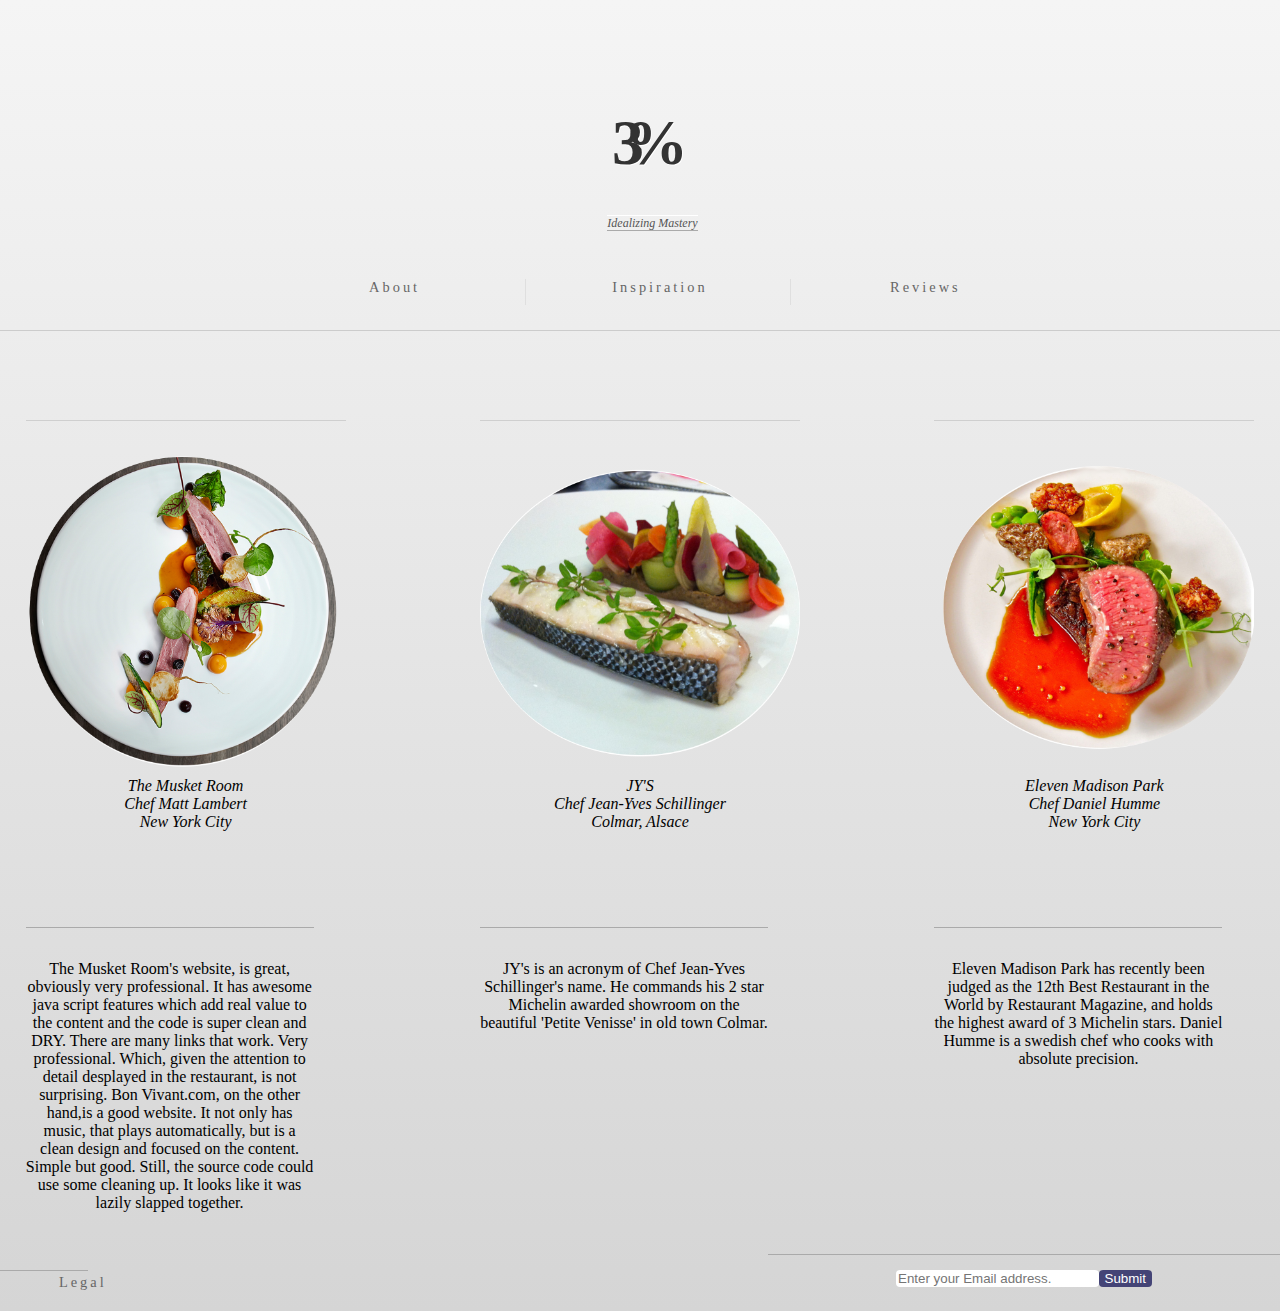
<file: index.html>
<!DOCTYPE html>
<html>
<head>
	<title>3%</title>
	<link rel="stylesheet" type="text/css" href="styles.css">
	<meta name="viewport" content="width=device-width,initial-scale=1.0">

</head>

<body>
<main>
	
	<header>
		<h1>3%</h1>
		<em>Idealizing Mastery</em>
	</header>
	 

	<nav>
		<ul>
			<li><a href="about.html">About</a></li>
			<Li><a href="index.html">Inspiration</a></li>
			<li id="review"><a href="reviews.html">Reviews</a></li>
		</ul>
	</nav>


	
	<div class="images">
		<figure>
			<img src="images/musket-duck.png" alt="Musket Room Goose and squash"/>
			
			<figcaption><em>The Musket Room</em></figcaption>
			<figcaption><em>Chef Matt Lambert </em></figcaption>
			<figcaption><em>New York City</em></figcaption>
			<figcaption><p>The Musket Room's website, is great, obviously very professional. It has awesome java script features which add real value to the content and the code is super clean and DRY. There are many links that work. Very professional. Which, given the attention to detail desplayed in the restaurant, is not surprising. Bon Vivant.com, on the other hand,is a good website. It not only has music, that plays automatically, but is a clean design and focused on the content. Simple but good. Still, the source code could use some cleaning up. It looks like it was lazily slapped together.</p></figcaption>
		</figure>
		<figure>
			<img src="images/fish-jys.png" alt="Sable fish and olive tapenade"/>
			<figcaption><em>JY'S</em></figcaption>
			<figcaption><em>Chef Jean-Yves Schillinger</em></figcaption>
			<figcaption><em>Colmar, Alsace</em></figcaption>
			<figcaption><p>JY's is an acronym of Chef Jean-Yves Schillinger's name. He commands his 2 star Michelin awarded showroom on the beautiful 'Petite Venisse' in old town Colmar.</p>
			</figcaption>
		</figure>
		<figure>
			<img src="images/beef-11mad.png" alt="Eleven Madison Park Colorado Beef and Morels"/>
			<figcaption><em>Eleven Madison Park</em></figcaption>
			<figcaption><em>Chef Daniel Humme</em></figcaption>
			<figcaption><em>New York City</em></figcaption>
			<figcaption><p>Eleven Madison Park has recently been judged as the 12th Best Restaurant in the World by Restaurant Magazine, and holds the highest award of 3 Michelin stars. Daniel Humme is a swedish chef who cooks with absolute precision.</p></figcaption>
		</figure>
	</div>
	

	



	

	
	  
</main>
<footer>

	<section class="legal">
		<ul>
			<li><a href="legal.html">Legal</a></li>
		</ul>
	</section>

	<div class="email-sign-up">
		<form name="email_sign_up" action="https://httpbin.org/post" method="post">
			<input class="email-box" type="text" email="email" placeholder="Enter your Email address.">
			<button type="submit">Submit</button>
		</form>
	</div>
</footer>
</body>
</html>
</file>
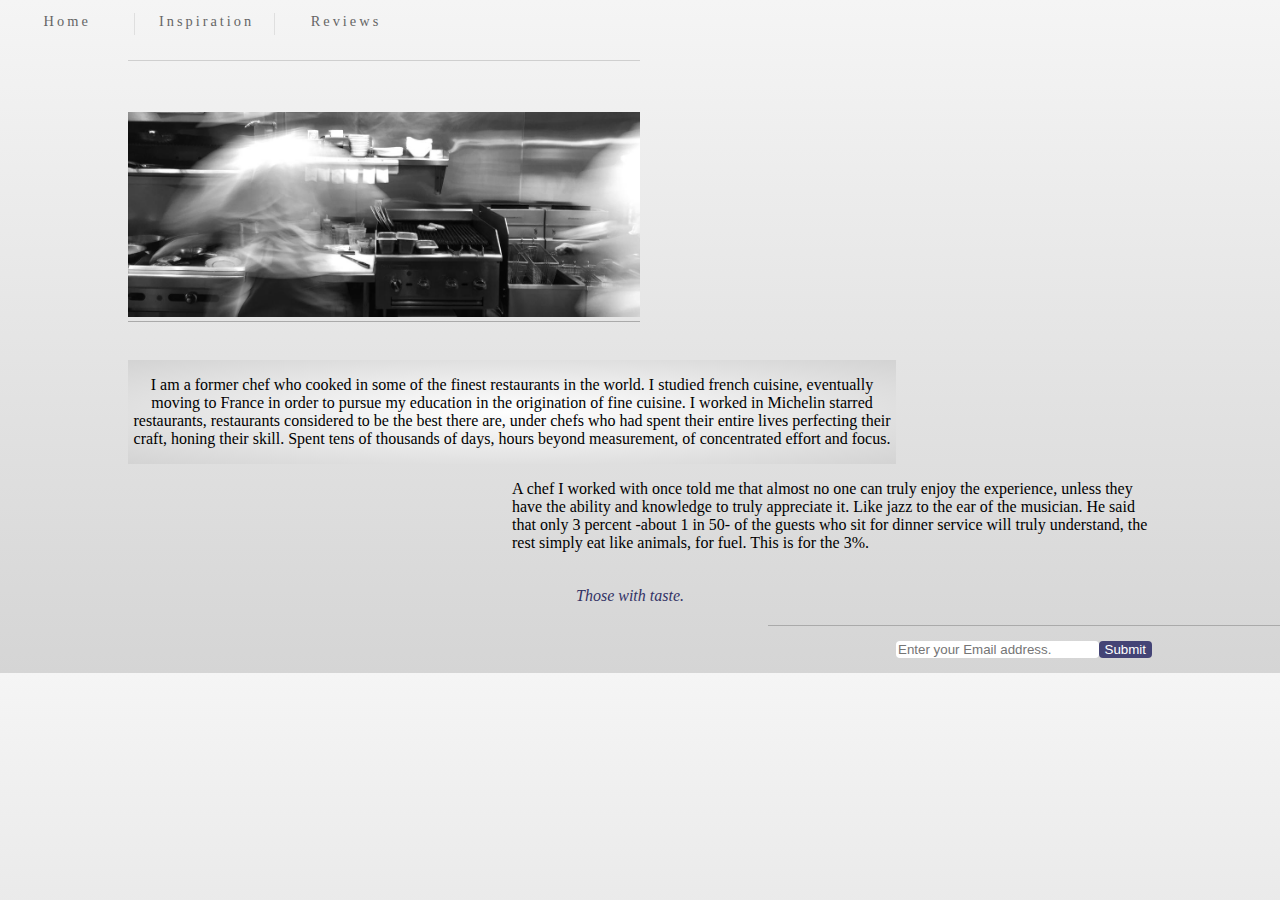
<file: about.html>
<!DOCTYPE html>
<html>
<head>
	<title> About Us </title>
	<link rel="stylesheet" type="text/css" href="styles.css">
</head>
<body>
	<nav class="alt-nav">
		<ul>
			<li><a href="index.html">Home</a></li>
			<Li><a href="index.html">Inspiration</a></li>
			<li id="review"><a href="reviews.html">Reviews</a></li>
		</ul>
	</nav>
	

	<figure class="about-img">
		<img src="images/kitchen.jpg">
	</figure>
		
	<div class="about-figcapt">
		<p> I am a former chef who cooked in some of the finest restaurants in the world. I studied french cuisine, eventually moving to France in order to pursue my education in the origination of fine cuisine. I worked in Michelin starred restaurants, restaurants considered to be the best there are, under chefs who had spent their entire lives perfecting their craft, honing their skill. Spent tens of thousands of days, hours beyond measurement, of concentrated effort and focus.</p>
	</div>
	
	<article>
		<p> A chef I worked with once told me that almost no one can truly enjoy the experience, unless they have the ability and knowledge to truly appreciate it. Like jazz to the ear of the musician. He said that only 3 percent -about 1 in 50- of the guests who sit for dinner service will truly understand, the rest simply eat like animals, for fuel. This is for the 3%.</p> 
		<em id="taste">Those with taste.</em>
	</article>
<footer>
	<div class="email-sign-up">
		<form name="email_sign_up" action="https://httpbin.org/post" method="post">
			<input class="email-box" type="text" email="email" placeholder="Enter your Email address.">
			<button type="submit">Submit</button>
		</form>
	</div>
</footer>
</body>
</html>
</file>
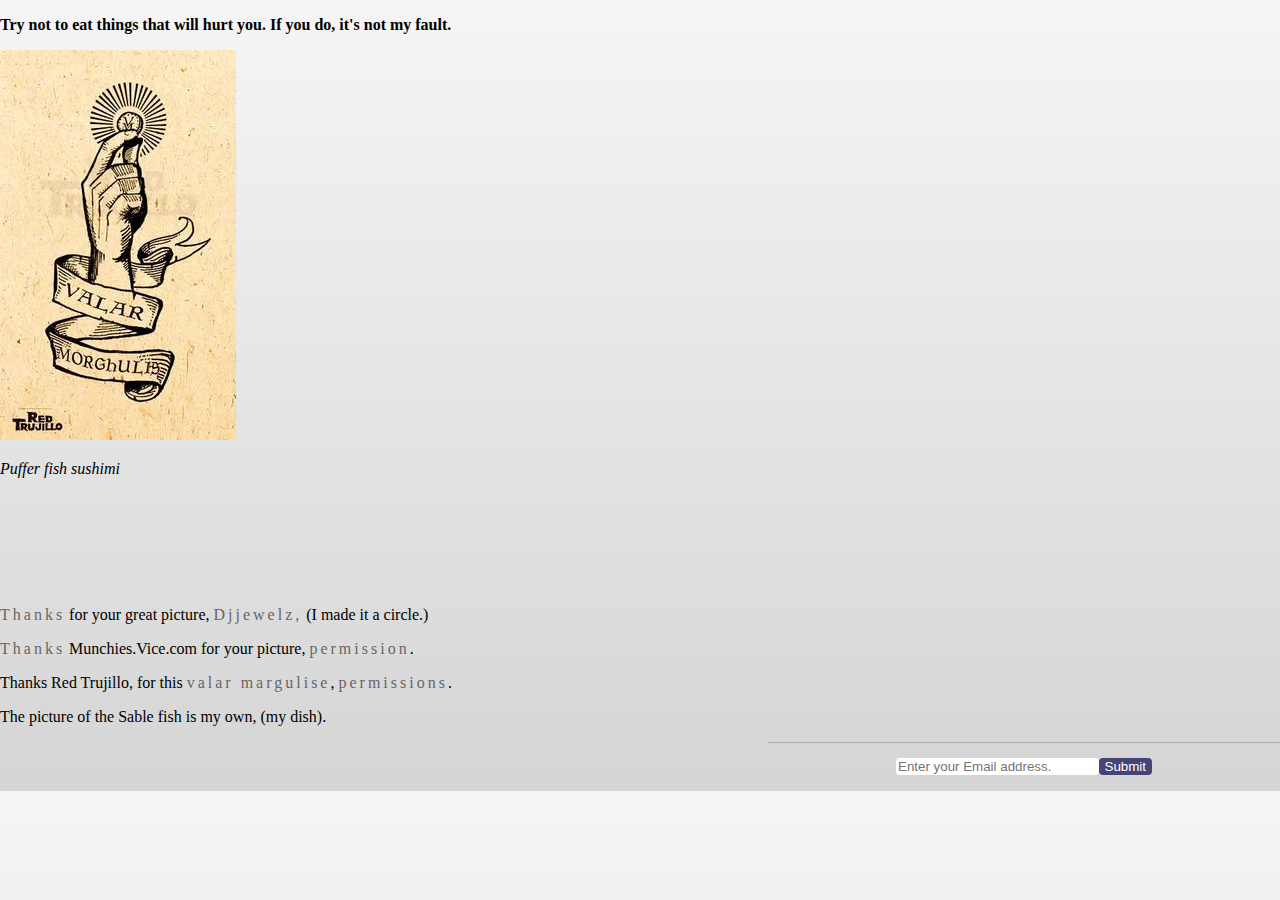
<file: legal.html>
<!DOCTYPE html>
<html>
<head>
	<title> Disclaimer </title>
	<link rel="stylesheet" type="text/css" href="styles.css">
</head>

<body>
<main>
	
	<p> <strong>Try not to eat things that will hurt you. If you do, it's not my fault.</strong></p>
	<img src="images/valar.jpg" alt="Valar Morghulis"/>
	<p><em>Puffer fish sushimi</em></p>


<section class="cite">
		<p><a href="http://s3.amazonaws.com/remodelista-old-production/content/uploads/2015/03/fields/The-Muskeet-Room-New-York-City-Emily-Andrews-Remodelista-3.jpg">Thanks</a> for your great picture, <a href=https://www.flickr.com/photos/djjewelz/4580069619/in/album-72157623995656896/"">Djjewelz,</a> (I made it a circle.)</p>
		<p><a href="https://munchies.vice.com/en/articles/we-need-to-talk-about-mental-health-in-the-kitchen">Thanks</a> Munchies.Vice.com for your picture, <a href="http://www.vice.com/terms-of-use">permission</a>.</p>
		<p>Thanks Red Trujillo, for this <a href="https://s-media-cache-ak0.pinimg.com/236x/e1/d0/50/e1d0504b55872bef2fcee48da6b9b019.jpg
		">valar margulise</a>, <a href="https://about.pinterest.com/en/terms-service"> permissions</a>.</p>
		<p>The picture of the Sable fish is my own, (my dish).</p>
	</section>
	

</main>

<footer>
		<div class="email-sign-up">
		<form name="email_sign_up" action="https://httpbin.org/post" method="post">
			<input class="email-box" type="text" email="email" placeholder="Enter your Email address.">
			<button type="submit">Submit</button>
		</form>
	</div>
</footer>
</body>
</html>
</file>
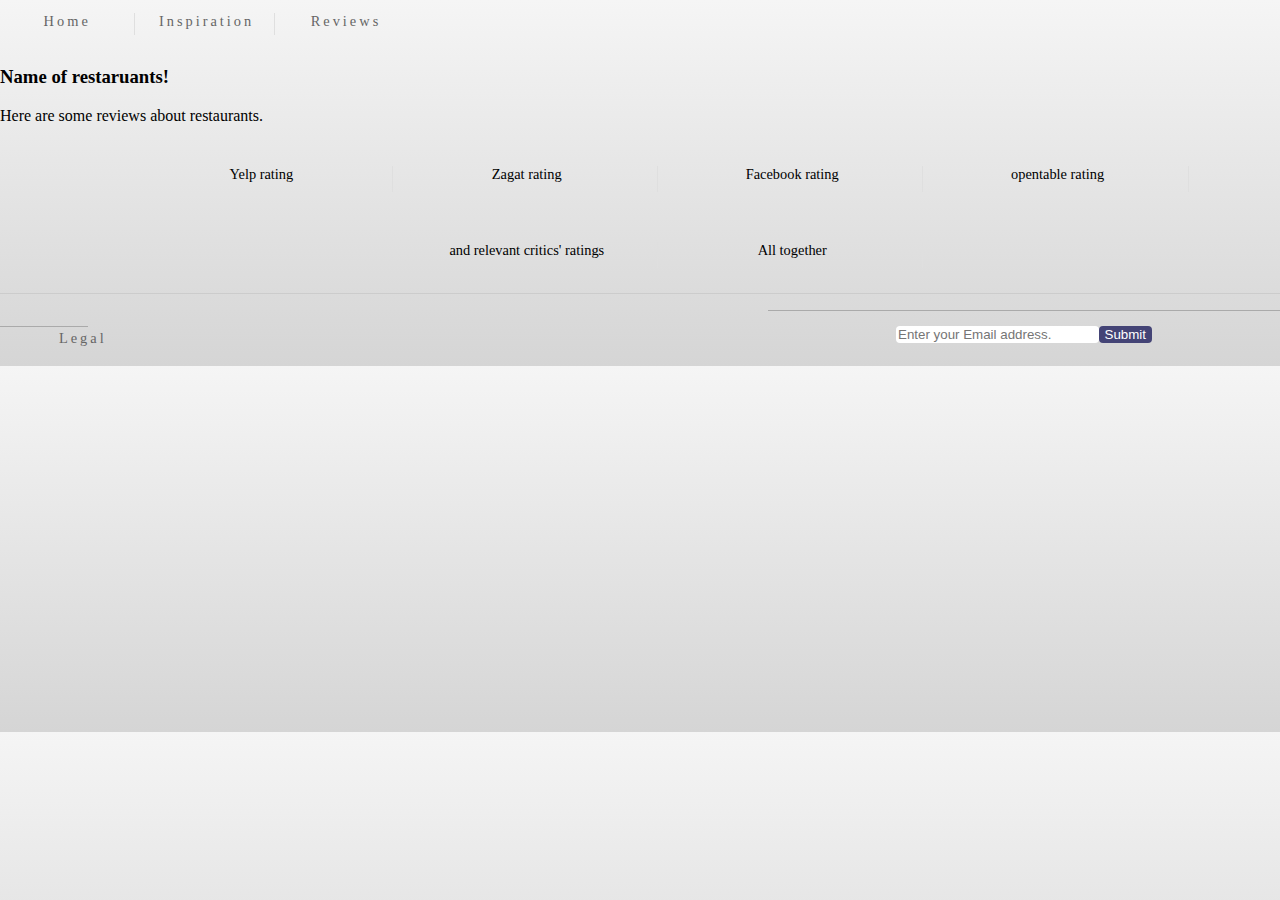
<file: reviews.html>
<!DOCTYPE html>
<html>
<head>
	<title> Reviews </title>
	<link rel="stylesheet" type="text/css" href="styles.css">
</head>
<body>

	<nav class="alt-nav">
		<ul>
			<li><a href="index.html">Home</a></li>
			<Li><a href="index.html">Inspiration</a></li>
			<li id="review"><a href="reviews.html">Reviews</a></li>
		</ul>
	</nav>

	<div>
		<h3> Name of restaruants!</h3>
		<p>Here are some reviews about restaurants.</p>
		<ul>
			<li>Yelp rating</li> 
			<li>Zagat rating</li> 
			<li>Facebook rating</li>
			<li>opentable rating</li>
			<li>and relevant critics' ratings</li>
			<li>All together</li>
		</ul>
	</div>


	<footer>

	<section class="legal">
		<ul>
			<li><a href="legal.html">Legal</a></li>
		</ul>
	</section>

	<div class="email-sign-up">
		<form name="email_sign_up" action="https://httpbin.org/post" method="post">
			<input class="email-box" type="text" email="email" placeholder="Enter your Email address.">
			<button type="submit">Submit</button>
		</form>
	</div>
</footer>

</body>
</html>
</file>
<file: styles.css>
*{border: 0px solid black;}

body{
	background: linear-gradient(#f5f5f5, #d5d5d5);
	width: 100%;
	margin: 0;
	padding: 0;
	
}

header {
	text-align: center;
	padding: 0;
	margin: 10% auto 0px auto;
	font-family: zapfino, georgia;
	font-weight: 100;
	font-size: 200%;
	line-height: 30px;
	color: #333333;
	text-shadow: .8px .8px white;
}
header h1{
	letter-spacing: -20px;
}

header em{
	font-family: georgia;
	font-size: 12px;
	margin-left: 25px;
	padding: 0;
	color: #555555;
	border-top: 1px solid #ffffff;
	border-bottom: 1px solid #aaaaaa;
	text-shadow: none;
}

nav{
	width: 100%;
} 
ul{
	border-bottom: 1px solid #cccccc;
	text-align: center;
	
}
ul li{
	width: 21%;
	text-align: center;
	display: inline-block;
	margin: 2% 0 2% 0;
	padding-bottom: .75%;
	border-right: 1px solid #dfdfdf;
	font-size: 90%;
	font-weight: 100;
}
ul li a :visited {
	color: #hotpink;
}
a {
	text-decoration: none;
	color: #666666;
	letter-spacing: 3px;
}



#taste {
	display: inline-block;
	margin: 3% 10%;
	font-weight: 400;
	color: #333366;
}

.images {
	display: flex;
	flex-flow: row;
	justify-content: space-between;
	margin-top: 5%;
}

#review {
	border-right: none;
}

figure{
	width: 25%;
	height:25%;
	margin: 2%;
	min-width: 200px;
}
figcaption{
	text-align: center;
}
figcaption p{
	margin-top: 30%;
	width: 90%;
	border-top: 1px solid #aaaaaa;
	padding-top: 10%
}

figure img{
	width: 100%;
	padding: 0;
	margin: 0;
	padding-top: 10%;
	border-top: 1px solid #cfcfcf;

}

form {
	display: flex;
	width: 50%;
	margin:3% auto 3% auto;
	flex-flow: row;
	align-items: center;
 }

.email-sign-up {
	width: 40%;
	margin-left: auto;
	border-top: 1px solid #aaaaaa;
}

.email-box{
	width: 200px;
	border-radius: 4px
}
button {
	border-radius: 4px;
	color: white;
	background-color: #444476;
}

article {
	width: 50%;
	margin-right:10%;
	margin-left: auto;

}

.about-img{
	width: 40%;
	display: inline-block;
	padding-bottom: 0;
	margin: 1% auto 0 10%;
	border-bottom: 1px solid #aaaaaa;
}

.about-figcapt{
	display: inline-block;
	width: 60%;
	height: auto;
	vertical-align: top;
	margin: 3% auto 0 10%;
	text-align: center;
	background: radial-gradient(white, lightgrey);
}

.alt-nav ul {
	text-align: left;
	margin: 0;
	border: none;
	padding-left: 0;
	width: 50%;
}


.legal ul {
	
	float: left;
	vertical-align: bottom;
	border-bottom: none;
	border-top: 1px solid #aaaaaa;
}

.legal li {
	border: none;
	padding: 5%;
}

.cite {
	margin-top: 10%;
}

ul li a:visited {
	color: hotpink;
}
ul li a:hover {
	color: white;

}

@media all and (max-width: 675px) {
	.images {
		flex-flow: column;
	}
	figure {
		width: 60%;
		margin-left: auto;
		margin-right: auto;
	}
	header h1{
		letter-spacing: -1%;
	}
}

@media screen and (max-width: 400px) {
  * {
    border: 1px solid black;
  }
}
</file>
